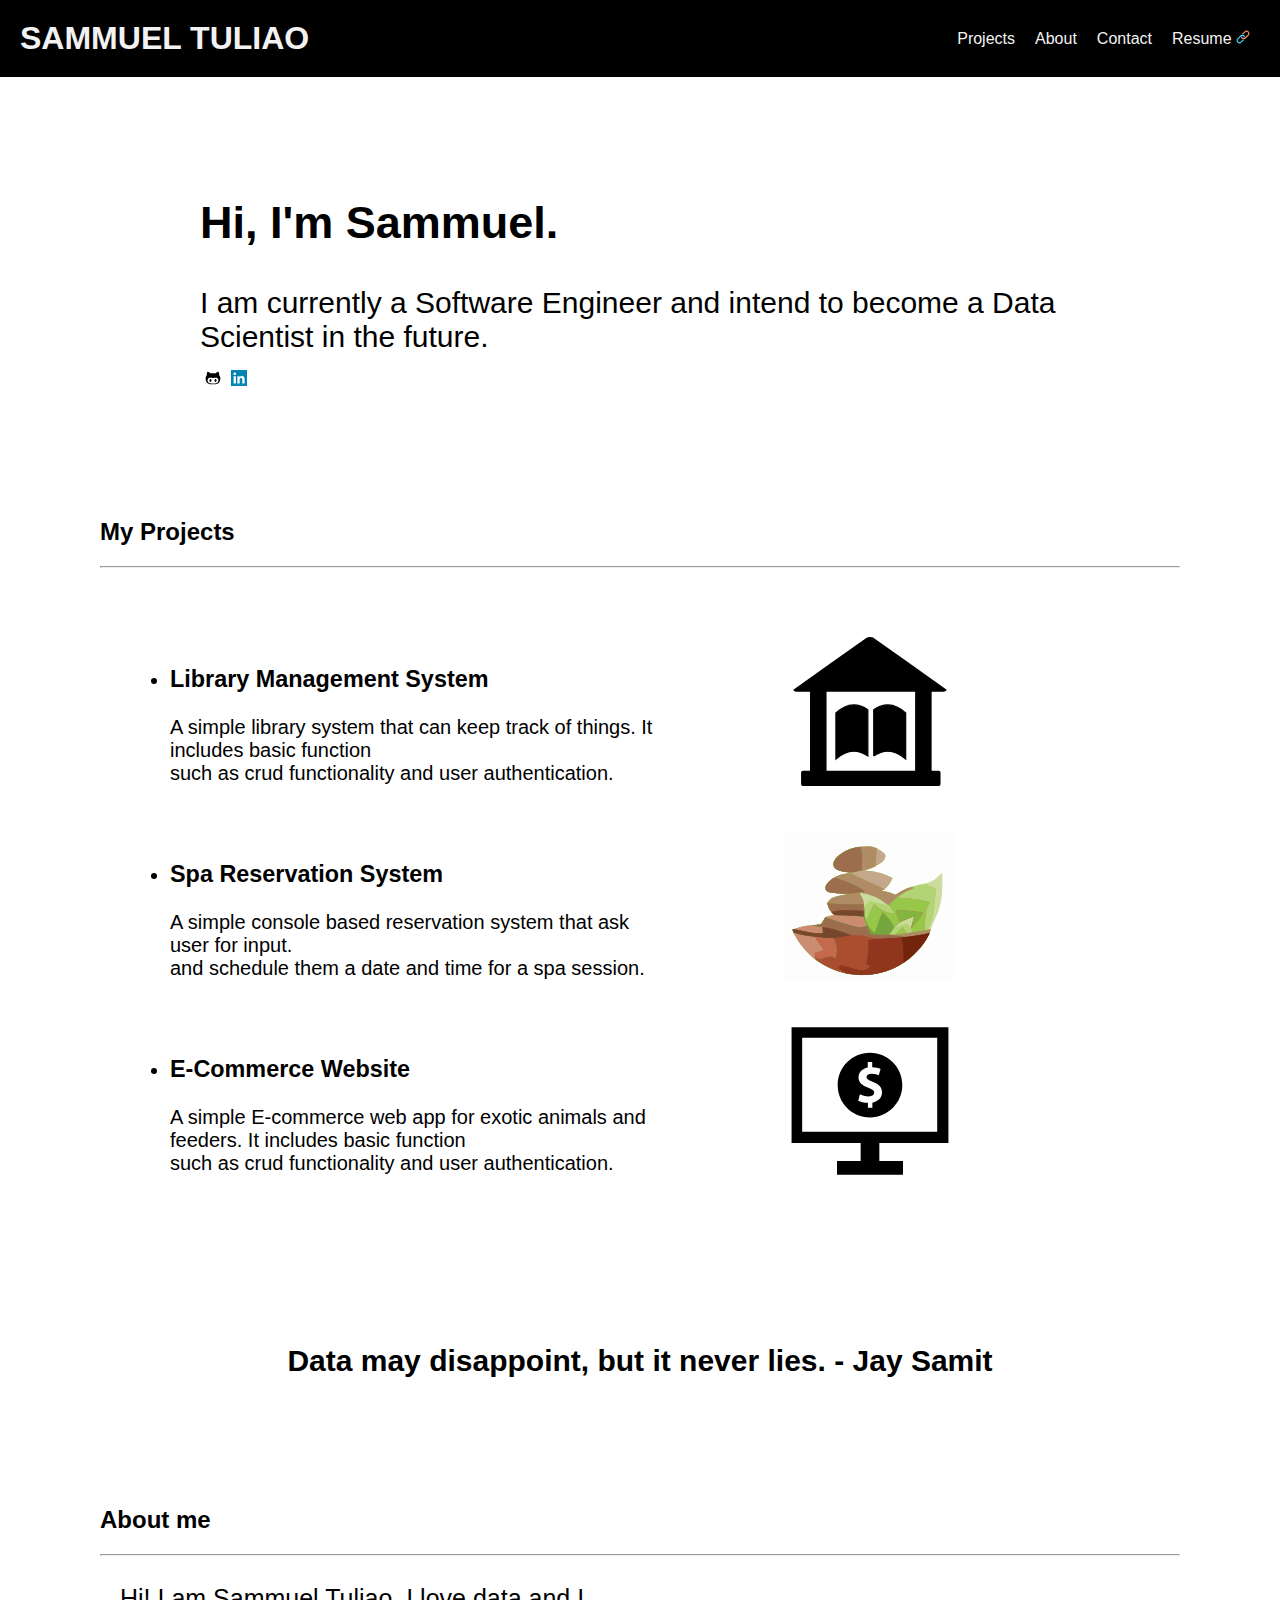
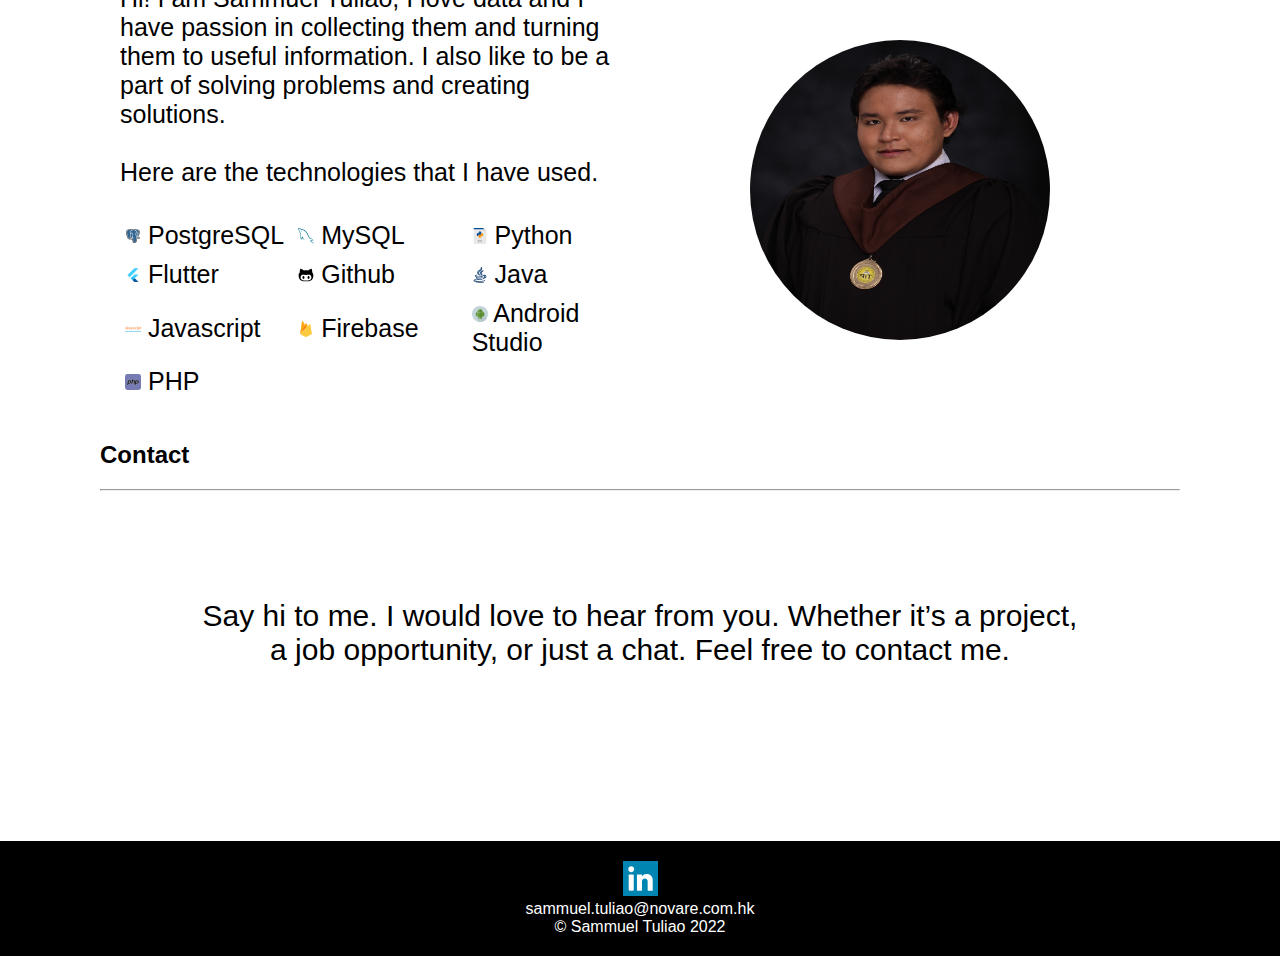
<file: index.html>
<!DOCTYPE html>
<html>
    <head>
        <meta charset="UTF-8"/>
        <meta http-equiv="X-UA-Compatible" content="IE=edge"/>
        <meta name="viewport" content="width=device-width, initial-scale=1.0"/>
        <title>
            Sammuel Tuliao
        </title>
        <link rel="stylesheet" type="text/css" href="style.css">
    </head>
    <body>
        <header>
          <h1><a href="/webportfolio/mditrainee/index.html">SAMMUEL TULIAO</a></h1>
          <nav>
            <ul>
              <li><a href="#projects">Projects</a></li>
              <li><a href="#about">About</a></li>
              <li><a href="#contact">Contact</a></li>
              <li><a href="Sammuel tuliao - CV.pdf" target="_blank">Resume 
                <img src="pictures\file-svgrepo-com.svg" alt="resume" width="14px" height="14px">
              </a></li>
            </ul>
          </nav>
        </header>
        <main>
          <section id="myname">
            <div class="simula">
             <h2>Hi, I'm Sammuel.</h2>
                <p>I am currently a Software Engineer
                and intend to become a Data Scientist in the future. </p>
                <div class="row">
                    <div class="icons">
                        <span><a href="https://github.com/PenneP" target="_blank"><img src="pictures\github-svgrepo-com.svg" alt="github" width="16px" height="16px"></a></span>
                    </div> 
                    <div class="icons">
                        <span><a href="https://www.linkedin.com/in/sammuel-t-37b79a21b/" target="_blank"><img src="pictures\linkedin-svgrepo-com.svg" alt="linkedin" width="16px" height="16px"></a></span>
                    </div>
                    
                </div>
            </div>
          </section>
          <section id="projects">
            
                    <h2>My Projects</h2>
                <hr>
                <div class="myprojects">
                <ul>
                    
                    <div >
                        <li>
                            
                                
                                    <h3>
                                        Library Management System
                                    </h3>
                                
                            
                            
                            <p>A simple library system that can keep track of things. It includes basic function</p>
                            <p>such as crud functionality and user authentication.</p>
                            
            
                        </li>
                        
                        <div>
                            <a  href="https://github.com/PenneP/lms_java_project" target="_blank">
                                <img src="pictures\library-pictogram.svg" alt="placeholder" width="400px" height="150px">
                            </a>
                        </div>
                        
                    </div>
                    
                    <div >
                        <li>    
                            <h3>Spa Reservation System</h3>
                            <p>A simple console based reservation system that ask user for input.</p>
                            <p>and schedule them a date and time for a spa session.</p>
                        </li>
                        <div>
                            <a  href="https://github.com/PenneP/rs_cplusplus_project" target="_blank">
                                <img src="pictures\1539105140.svg" alt="placeholder" width="400px" height="150px">
                            </a>
                        </div>
                        
                        
                    </div>
                    <div >
                        <li>
                            <h3>E-Commerce Website</h3>
                            <p>A simple E-commerce web app for exotic animals and feeders. It includes basic function</p>
                            <p>such as crud functionality and user authentication.</p>
                        </li>
                        <div>
                            <a  href="https://github.com/PenneP/python_ecommerce_project" target="_blank">
                                <img src="pictures\1653009807e-commerce-svgrepo-com.svg" alt="placeholder" width="400px" height="150px">
                            </a>    
                        </div>
                        
                    </div>
                
                </ul>
            </div>
            
          </section>
          
          <section class="quote">
            <div>
                <strong><h2>Data may disappoint, but it never lies. - Jay Samit</h2></strong>
            </div>
            
          </section>
          
          <section id="about">
            <h2>About me</h2>
            <hr>
            <div class="aboutme">
                <div class="text-base">
                <p>Hi! I am Sammuel Tuliao, I love data and I have passion in
                collecting them and turning them to useful information.
                I also like to be a part of solving problems and creating solutions.</p>
                <br>
                <p>Here are the technologies that I have used.</p>
                <br>
                    <div class="icongroup">
                        <div class="icons">
                            <span><img src="pictures\pgsql-svgrepo-com.svg" alt="postgresql" width="16px" height="16px"></span>
                            <span>PostgreSQL</span>
                            </div>
                            <div class="icons">
                                <span><img src="pictures\mysql-svgrepo-com.svg" alt="MySQL" width="16px" height="16px"></span>
                                <span>MySQL</span></div>
                            <div class="icons">
                                <span><img src="pictures\py-svgrepo-com.svg" alt="Python" width="16px" height="16px"></span>
                                <span>Python</span></div>
                            <div class="icons">
                                <span><img src="pictures\flutter-svgrepo-com.svg" alt="Flutter" width="16px" height="16px"></span>
                                <span>Flutter</span></div>
                            <div class="icons">
                                <span><img src="pictures\github-svgrepo-com.svg" alt="Github" width="16px" height="16px"></span>
                                <span>Github</span></div>
                            <div class="icons">
                                <span><img src="pictures\java-svgrepo-com.svg" alt="Java" width="16px" height="16px"></span>
                                <span>Java</span></div>
                            <div class="icons">
                                <span><img src="pictures\java-svgrepo-com (1).svg" alt="Javascript" width="16px" height="16px"></span>
                                <span>Javascript</span></div>
                            <div class="icons">
                                <span><img src="pictures\firebase-svgrepo-com.svg" alt="Firebase" width="16px" height="16px"></span>
                                <span>Firebase</span></div>
                            <div class="icons">
                                <span><img src="pictures\android-svgrepo-com.svg" alt="Android Studio" width="16px" height="16px"></span>
                                <span>Android Studio</span></div>
                            <div class="icons">
                                <span><img src="pictures\php-svgrepo-com.svg" alt="PHP" width="16px" height="16px"></span>
                                <span>PHP</span></div>
                    </div>
                </div>
                <div class="profilepic">
                <img src="pictures\tuliaopic.JPG" alt="Sammuel Tuliao Picture" >
                </div>
            </div>

          </section>
         <section id="contact">
            <h2>Contact</h2>
            <hr>
            <div class="simula">
                <center>
                <p>Say hi to me.
                    I would love to hear from you. Whether it’s a project, a job opportunity,
                    or just a chat. Feel free to contact me.
                </p>
                
                <br>
                 </center>
            </div>

          </section>

        </main>
    <div class="footer">
        <footer>
            <a href="https://www.linkedin.com/in/sammuel-t-37b79a21b/" target="_blank"> 
                <img src="pictures\linkedin-svgrepo-com.svg" alt="LinkedIn" width="35" height="35"> 
                </a>
            <p>sammuel.tuliao@novare.com.hk</p>
            <p>© Sammuel Tuliao 2022</p>
        </footer>
    </div>
</html>
</file>
<file: style.css>
@media only screen and (max-width: 600px) {
  header {
    flex-direction: column;
  }

  h1 {
    margin-bottom: 10px;
  }

  nav ul {
    flex-direction: column;
  }

  nav li {
    margin: 10px 0;
  }
 
}


body {
  font-family: Arial, sans-serif;
  margin: 0;
  padding: 0;
  height: auto;
  width: auto;
}

header {
  background-color: black;
  display: flex;
  justify-content: space-between;
  align-items: center;
  padding: 20px;
  color: blue;
  
  
}
html {
  scroll-behavior: smooth;
}
h1 {
  margin: 0;
}

nav ul {
  display: flex;
  list-style: none;
  margin: 0;
  padding: 0;

}

nav li {
  margin: 0 10px;

}
a:hover, a:visited, a:link, a:active
{
    text-decoration: none;
    color: #f2f2f2;
}

main {
  max-width: 1080px;
  margin: 0 auto;
  padding: 20px;
}
p {
  margin: 0px;
  padding: 0px;
}
section {
  margin-bottom: 20px;
}
.repository{
  background-color: black;
}
h2 {
  margin-top: 0;
}

.footer {
  background-color: black;
  text-align: center;
  padding: 20px;
  color: white;
}

.myprojects{
  font-size: 20px;
  padding: 20px;
  justify-content: center;

}
.myprojects div{
  display: grid;
  grid-template-columns: repeat(2, 1fr) ;
  align-items: center;
  padding: 10px;
  
}

.aboutme{
  display: grid;
  grid-template-columns: 50% 50%;
  align-items: center;
  padding: 20px;
  font-size: 25px;
  
}

.icongroup{
  display: grid;
  grid-template-columns: repeat(3, 1fr) ;
  align-items: center;
  
}
.row {
  display: flex;
}
.icons{
  justify-content:center ;
  padding: 5px;
  
}
.profilepic{
  text-align: center;
}
.profilepic img{
  border-radius: 50%;
  width: 300px;
  height: 300px;
 
}
.simula{
  font-size: 30px;
  padding: 100px;
}

.quote{
  font-size: 20px;
  text-align: center;
  width: 100%;
  justify-content: center;
  display: flex;
}

.quote div{
  line-height: 200px;
  
}
</file>
